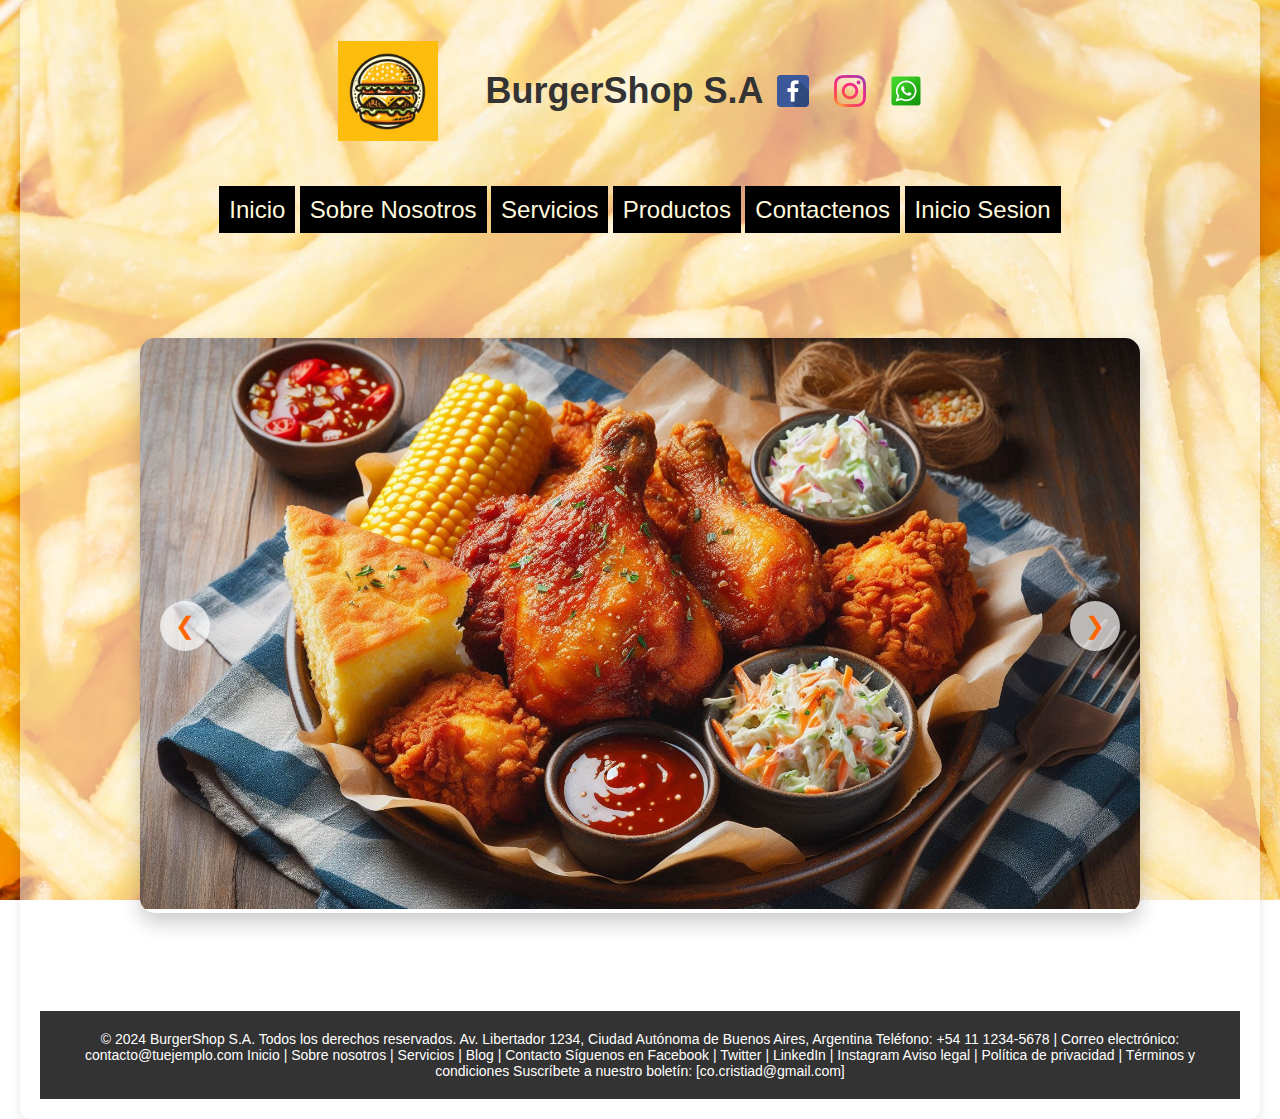
<file: index.html>
<!DOCTYPE html>
<html>
<head>
    <meta charset="UTF-8">
    <meta name="viewport" content="width=device-width, initial-scale=1.0">
    <title>BurgerShop S.A</title>
    <link rel="stylesheet" href="css/maqueta.css">
    <link rel="stylesheet" href="css/menu.css">
    <link rel="stylesheet" href="css/slider.css">
    <style>
    /* Estilos para el cuerpo de la página */
    body {
        background-image: url(image/fondo.jpg);
    }
    </style>
</head>
<body>
<center>    
<div id="contenedor"><br>
    <div id="encabezado">
        <table>
            <td width="25%"><img width="100px" src="image/logo.jpeg"></td>
            <td width="45%"><font color="BLACK"><h1>BurgerShop S.A</h1></font></td>
            <td width="45%">
                <img src="image/face.png">
                <img src="image/inst.png">
                <img src="image/wats.png">
            </td>
        </table>
    </div><br>
    <div id="menu"><br>
    <ul id="button">
        <li><a href="index.html">Inicio</a></li>
        <li><a href="./page/SobreNosotros.html">Sobre Nosotros</a></li>
        <li><a href="./page/Servicios.html">Servicios</a></li>
        <li><a href="./page/Productos.html">Productos</a></li>
        <li><a href="./page/Contactenos.html">Contactenos</a></li>
        <li><a href="./page/inicioSesion.html">Inicio Sesion</a></li>
    </ul>
    </div><br>
    <div id="contenido">
        <div id="productos">
            
            <div id="slider">
                <div class="slide active">
                    <img src="image/PolloBroaster.jpeg" alt="Slider Image 1">
                </div>
                <div class="slide">
                    <img src="image/PerrroCaliente.jpeg" alt="Slider Image 2">
                </div>
                <div class="slide">
                    <img src="image/Hamburguesa.jpeg" alt="Slider Image 3">
                </div>
                <div class="slide">
                    <img src="image/Nachos.jpeg" alt="Slider Image 4">
                </div>
                <div id="prev" onclick="changeSlide(-1)">&#10094;</div>
                <div id="next" onclick="changeSlide(1)">&#10095;</div>
            </div>
        </div>
    </div><br>
    <div id="pie">© 2024 BurgerShop S.A. Todos los derechos reservados.
        Av. Libertador 1234, Ciudad Autónoma de Buenos Aires, Argentina
        Teléfono: +54 11 1234-5678 | Correo electrónico: contacto@tuejemplo.com
        Inicio | Sobre nosotros | Servicios | Blog | Contacto
        Síguenos en Facebook | Twitter | LinkedIn | Instagram
        Aviso legal | Política de privacidad | Términos y condiciones
        Suscríbete a nuestro boletín: [co.cristiad@gmail.com]</div>
</div>
</center>
<script>
let slideIndex = 0;
showSlides();

function showSlides() {
    const slides = document.getElementsByClassName("slide");
    for (let i = 0; i < slides.length; i++) {
        slides[i].style.display = "none";  
    }
    slideIndex++;
    if (slideIndex > slides.length) {slideIndex = 1}    
    slides[slideIndex-1].style.display = "block";  
    setTimeout(showSlides, 1500); // Cambia de imagen cada 3 segundos
}

function changeSlide(n) {
    slideIndex += n - 1;
    if (slideIndex < 0) {slideIndex = slides.length - 1;}
    showSlides();
}
    </script>
</body>
</html>
</file>
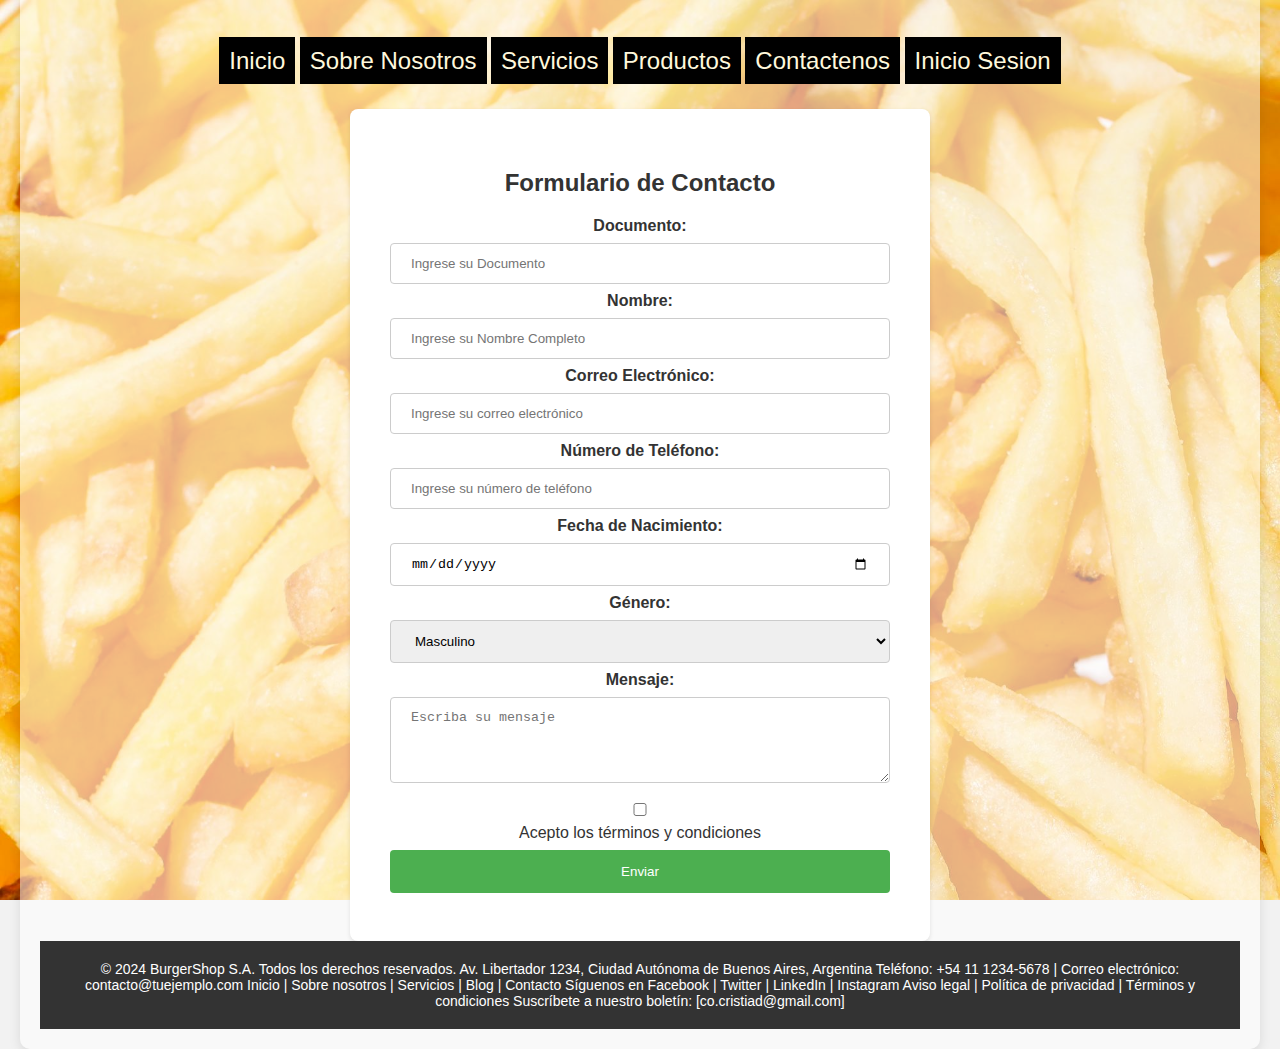
<file: page/Contactenos.html>
<!DOCTYPE html>
<html>
<head>
    <meta charset="UTF-8">
    <meta name="viewport" content="width=device-width, initial-scale=1.0">
    <title>BurgerShop S.A</title>
    <link rel="stylesheet" href="../css/maqueta.css">
    <link rel="stylesheet" href="../css/menu.css">
    <link rel="stylesheet" href="../css/Contactenos.css">
    <style>
    /* Estilos para el cuerpo de la página */
    body {
        background-image: url(../image/fondo.jpg);
    }
    </style>
</head>
<body>
<center>    
<div id="contenedor"><br>
    <div id="encabezado">
        <table>
            <td width="25%"><img width="100px" src="../image/logo.jpeg"></td>
            <td width="45%"><font color="BLACK"><h1>BurgerShop S.A</h1></font></td>
            <td width="45%">
                <img src="../image/face.png">
                <img src="../image/inst.png">
                <img src="../image/wats.png">
            </td>
        </table>
    </div><br>
    <div id="menu"><br>
    <ul id="button">
        <li><a href="../index.html">Inicio</a></li>
        <li><a href="SobreNosotros.html">Sobre Nosotros</a></li>
        <li><a href="Servicios.html">Servicios</a></li>
        <li><a href="Productos.html">Productos</a></li>
        <li><a href="Contactenos.html">Contactenos</a></li>
        <li><a href="inicioSesion.html">Inicio Sesion</a></li>
    </ul>
    </div><br>
    <div id="contenido">
        <form method="post" action="../include/conexion.php">
          <h2>Formulario de Contacto</h2>
      
          <label for="documento">Documento:</label>
          <input type="text" id="documento" name="documento" required placeholder="Ingrese su Documento">
      
          <label for="apellido">Nombre:</label>
          <input type="text" id="Nombre" name="Nombre" required placeholder="Ingrese su Nombre Completo">
      
          <label for="email">Correo Electrónico:</label>
          <input type="email" id="email" name="email" required placeholder="Ingrese su correo electrónico">
      
          <label for="telefono">Número de Teléfono:</label>
          <input type="tel" id="telefono" name="telefono" placeholder="Ingrese su número de teléfono" required>
      
          <label for="fecha">Fecha de Nacimiento:</label>
          <input type="date" id="fecha" name="fecha" placeholder="Ingrese su fecha de nacimiento">
      
          <label for="genero">Género:</label>
          <select id="genero" name="genero">
            <option value="masculino">Masculino</option>
            <option value="femenino">Femenino</option>
            <option value="no_binario">No binario</option>
            <option value="no_especificar">No especificar</option>
            <option value="otro">Otro</option>
          </select>
      
          <label for="mensaje">Mensaje:</label>
          <textarea id="mensaje" name="mensaje" rows="4" cols="50" required placeholder="Escriba su mensaje"></textarea>
      
          <label for="terminos">
            <input type="checkbox" id="TerminosYCondiciones" name="TerminosYCondiciones" required>
            Acepto los términos y condiciones
          </label>
      
          <input type="submit" value="Enviar">
        </form>
      </div>
    <div id="pie">© 2024 BurgerShop S.A. Todos los derechos reservados.
        Av. Libertador 1234, Ciudad Autónoma de Buenos Aires, Argentina
        Teléfono: +54 11 1234-5678 | Correo electrónico: contacto@tuejemplo.com
        Inicio | Sobre nosotros | Servicios | Blog | Contacto
        Síguenos en Facebook | Twitter | LinkedIn | Instagram
        Aviso legal | Política de privacidad | Términos y condiciones
        Suscríbete a nuestro boletín: [co.cristiad@gmail.com]</div>
</div>
</center>
<script src="../JavaScript/Contactenos.js"></script>
</body>
</html>
</file>
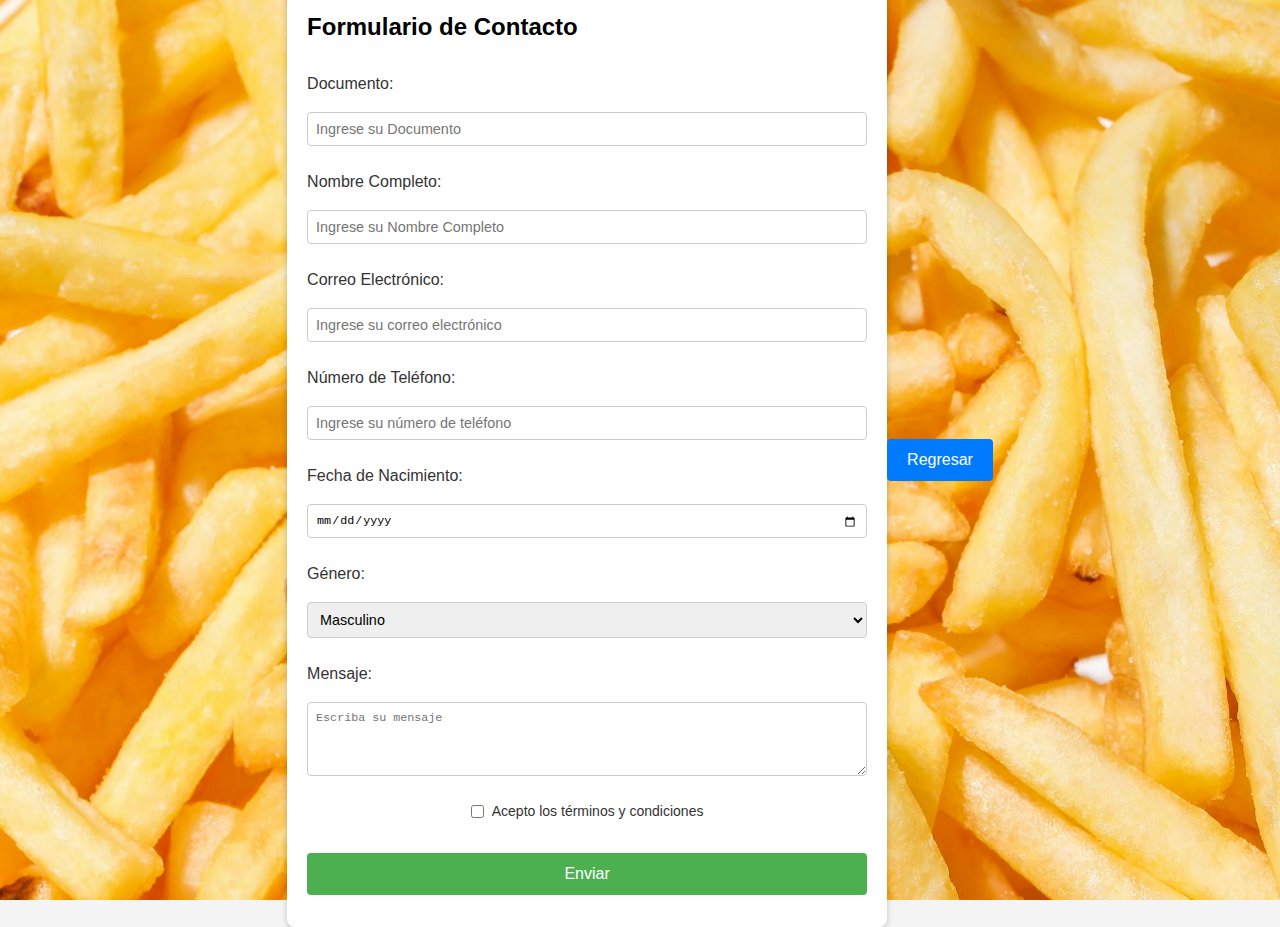
<file: page/Create.html>
<!DOCTYPE html>
<html lang="es">
<head>
    <meta charset="UTF-8">
    <meta name="viewport" content="width=device-width, initial-scale=1.0">
    <link rel="stylesheet" href="../css/C.css">
    <title>Formulario de Contacto</title>
    <style>
        
    </style>
</head>
<body>
    <div id="contenido">
        <form method="post" action="../include/conexion.php">
            <h2>Formulario de Contacto</h2>
        
            <label for="documento">Documento:</label>
            <input type="text" id="documento" name="documento" required placeholder="Ingrese su Documento">
        
            <label for="Nombre">Nombre Completo:</label>
            <input type="text" id="Nombre" name="Nombre" required placeholder="Ingrese su Nombre Completo">
        
            <label for="email">Correo Electrónico:</label>
            <input type="email" id="email" name="email" required placeholder="Ingrese su correo electrónico">
        
            <label for="telefono">Número de Teléfono:</label>
            <input type="tel" id="telefono" name="telefono" placeholder="Ingrese su número de teléfono" required>
        
            <label for="fecha">Fecha de Nacimiento:</label>
            <input type="date" id="fecha" name="fecha">
        
            <label for="genero">Género:</label>
            <select id="genero" name="genero">
                <option value="masculino">Masculino</option>
                <option value="femenino">Femenino</option>
                <option value="no_binario">No binario</option>
                <option value="no_especificar">No especificar</option>
                <option value="otro">Otro</option>
            </select>
        
            <label for="mensaje">Mensaje:</label>
            <textarea id="mensaje" name="mensaje" rows="4" required placeholder="Escriba su mensaje"></textarea>
        
            <div class="checkbox-container">
                <label class="checkbox-label">
                    <input type="checkbox" name="TerminosYCondiciones" required>
                    <span>Acepto los términos y condiciones</span>
                </label>
            </div>

            <!-- Botón de Enviar -->
            <input type="submit" value="Enviar">
        </form>
    </div>
    <!-- Contenedor de botones fuera del formulario -->
    <div class="button-container">
        <!-- Botón de Regresar -->
        <a href="Administrador.html" class="btn-regresar">Regresar</a>
    </div>
</body>
</html>
</file>
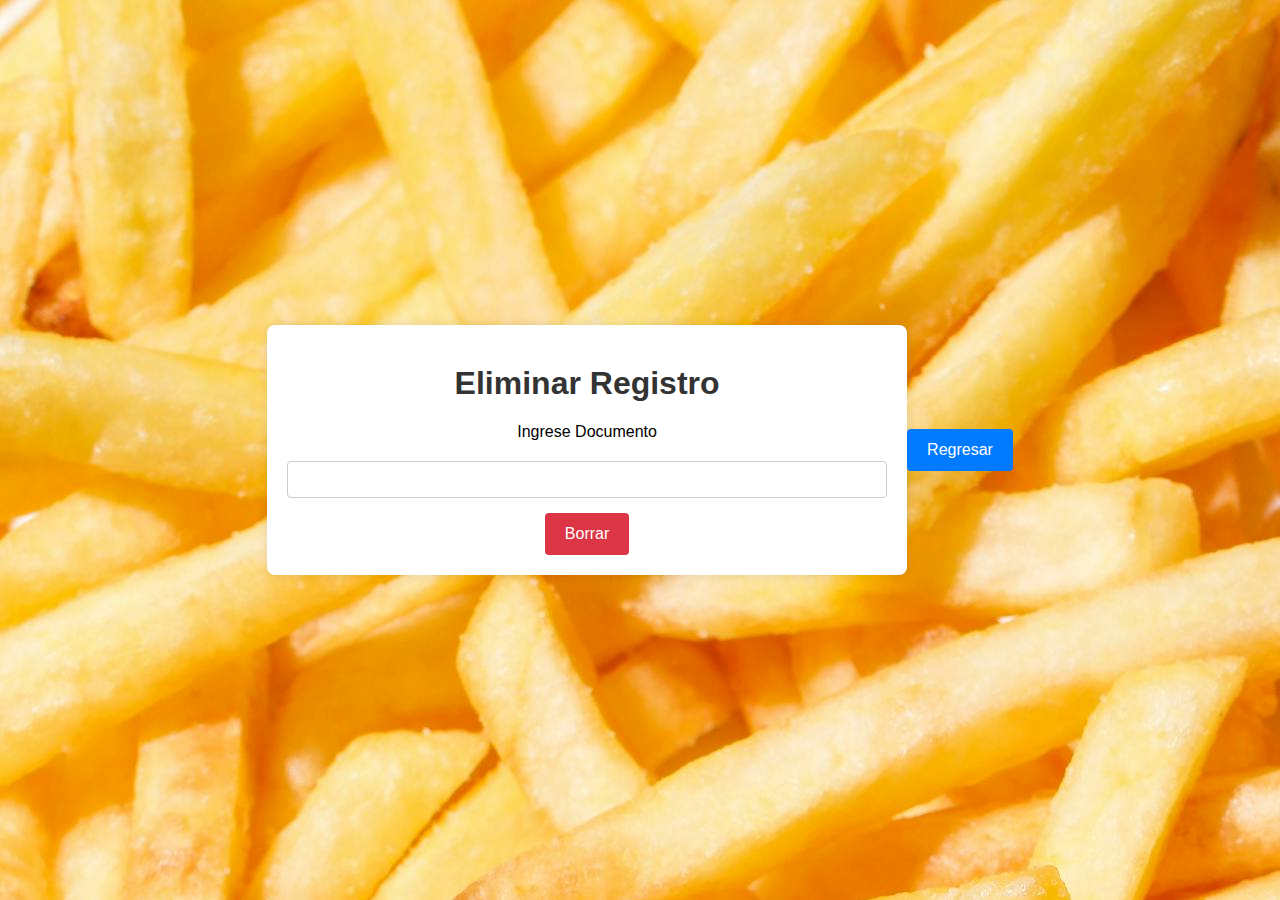
<file: page/Delete.html>
<!DOCTYPE html>
<html lang="es">
<head>
    <meta charset="UTF-8">
    <meta name="viewport" content="width=device-width, initial-scale=1.0">
    <link rel="stylesheet" href="../css/D.css">
    <title>Eliminar Registro</title>
</head>
<body>
    <div class="container">
        <h1>Eliminar Registro</h1>
        <form method="post" action="../include/delete.php">
            <label for="Documento">Ingrese Documento</label>
            <input type="text" name="Documento" id="Documento">
            <input type="submit" value="Borrar">
        </form>
        </div>
                <!-- Contenedor de botones fuera del formulario -->
    <div class="button-container">
        <!-- Botón de Regresar -->
        <a href="Administrador.html" class="btn-regresar">Regresar</a>
    </div>
</body>
</html>
</file>
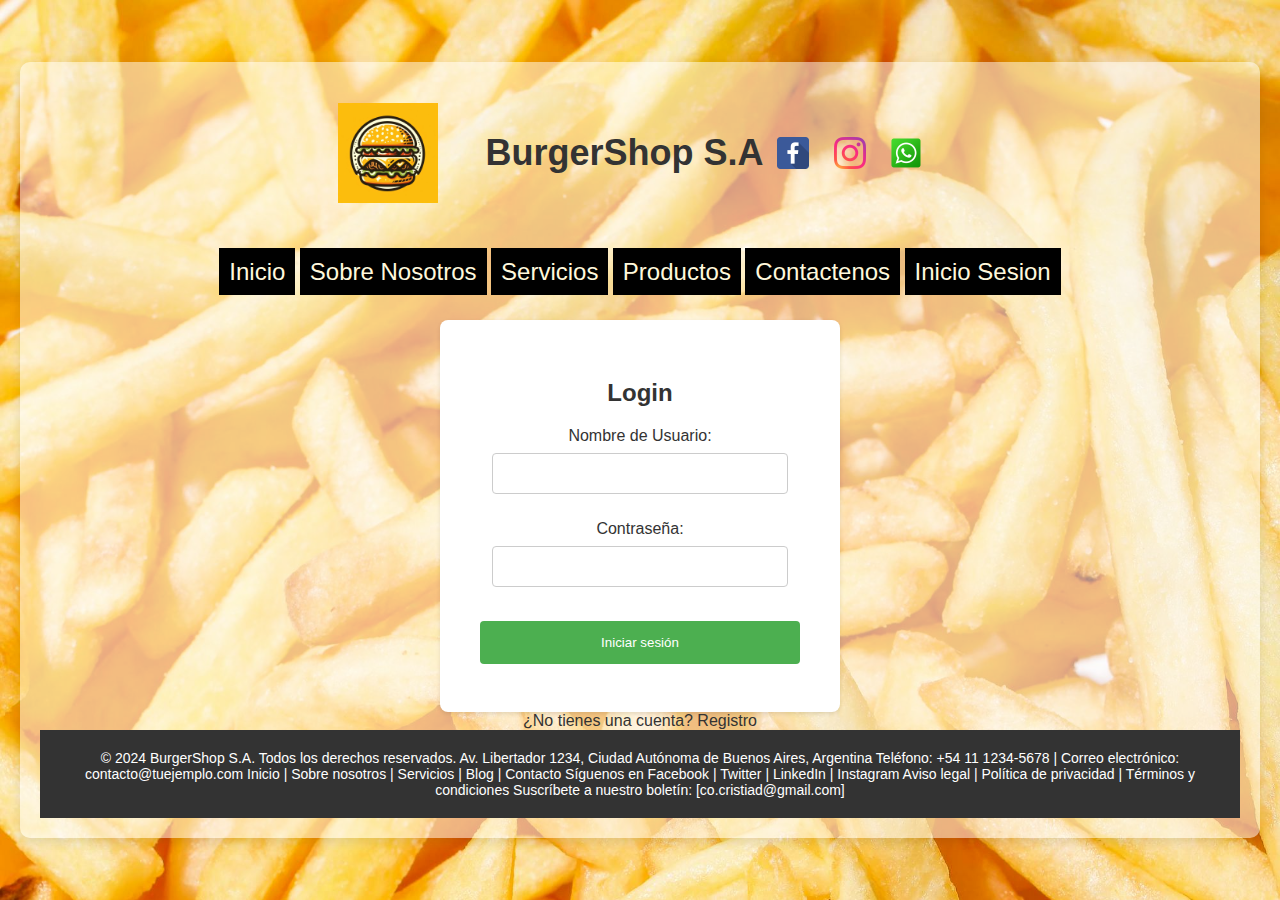
<file: page/inicioSesion.html>
<!DOCTYPE html>
<html>
<head>
    <meta charset="UTF-8">
    <meta name="viewport" content="width=device-width, initial-scale=1.0">
    <title>BurgerShop S.A</title>
    <link rel="stylesheet" href="../css/maqueta.css">
    <link rel="stylesheet" href="../css/menu.css">
    <link rel="stylesheet" href="../css/inicioSesion.css">
    <style>
    /* Estilos para el cuerpo de la página */
    body {
        background-image: url(../image/fondo.jpg);
    }
    </style>
</head>
<body>
<center>    
<div id="contenedor"><br>
    <div id="encabezado">
        <table>
            <td width="25%"><img width="100px" src="../image/logo.jpeg"></td>
            <td width="45%"><font color="BLACK"><h1>BurgerShop S.A</h1></font></td>
            <td width="45%">
                <img src="../image/face.png">
                <img src="../image/inst.png">
                <img src="../image/wats.png">
            </td>
        </table>
    </div><br>
    <div id="menu"><br>
    <ul id="button">
        <li><a href="../index.html">Inicio</a></li>
        <li><a href="SobreNosotros.html">Sobre Nosotros</a></li>
        <li><a href="Servicios.html">Servicios</a></li>
        <li><a href="Productos.html">Productos</a></li>
        <li><a href="Contactenos.html">Contactenos</a></li>
        <li><a href="inicioSesion.html">Inicio Sesion</a></li>
    </ul>
    </div><br>
    <div id="contenido">
        <div class="form-container">
            <h2 id="form-title">Login</h2>
            <form name="loginForm" id="login-form" onsubmit="return GO()">
                <label for="username">Nombre de Usuario:</label>
                <input type="text" id="username" name="username" required>
                <br><br>
    
                <label for="password">Contraseña:</label>
                <input type="password" id="password" name="password" required>
                <br><br>
    
                <button type="submit">Iniciar sesión</button>
            </form>
        </div>
            <form id="register-form" style="display: none;">
              <label for="register-username">Username:</label>
              <input type="text" id="register-username" name="register-username" placeholder="Enter a username" required>
        
              <label for="register-email">Email:</label>
              <input type="email" id="register-email" name="register-email" placeholder="Enter your email" required>
        
              <label for="register-password">Password:</label>
              <input type="password" id="register-password" name="register-password" placeholder="Enter a password" required>
        
              <button type="submit">Register</button>
            </form>
        
            <div class="form-toggle">
              <span id="toggle-text">¿No tienes una cuenta? Registro</span>
            </div>
    <div id="pie">© 2024 BurgerShop S.A. Todos los derechos reservados.
        Av. Libertador 1234, Ciudad Autónoma de Buenos Aires, Argentina
        Teléfono: +54 11 1234-5678 | Correo electrónico: contacto@tuejemplo.com
        Inicio | Sobre nosotros | Servicios | Blog | Contacto
        Síguenos en Facebook | Twitter | LinkedIn | Instagram
        Aviso legal | Política de privacidad | Términos y condiciones
        Suscríbete a nuestro boletín: [co.cristiad@gmail.com]</div>
</div>
</center>
<script src="../JavaScript/inicioSesion.js"></script>
</body>
</html>
</file>
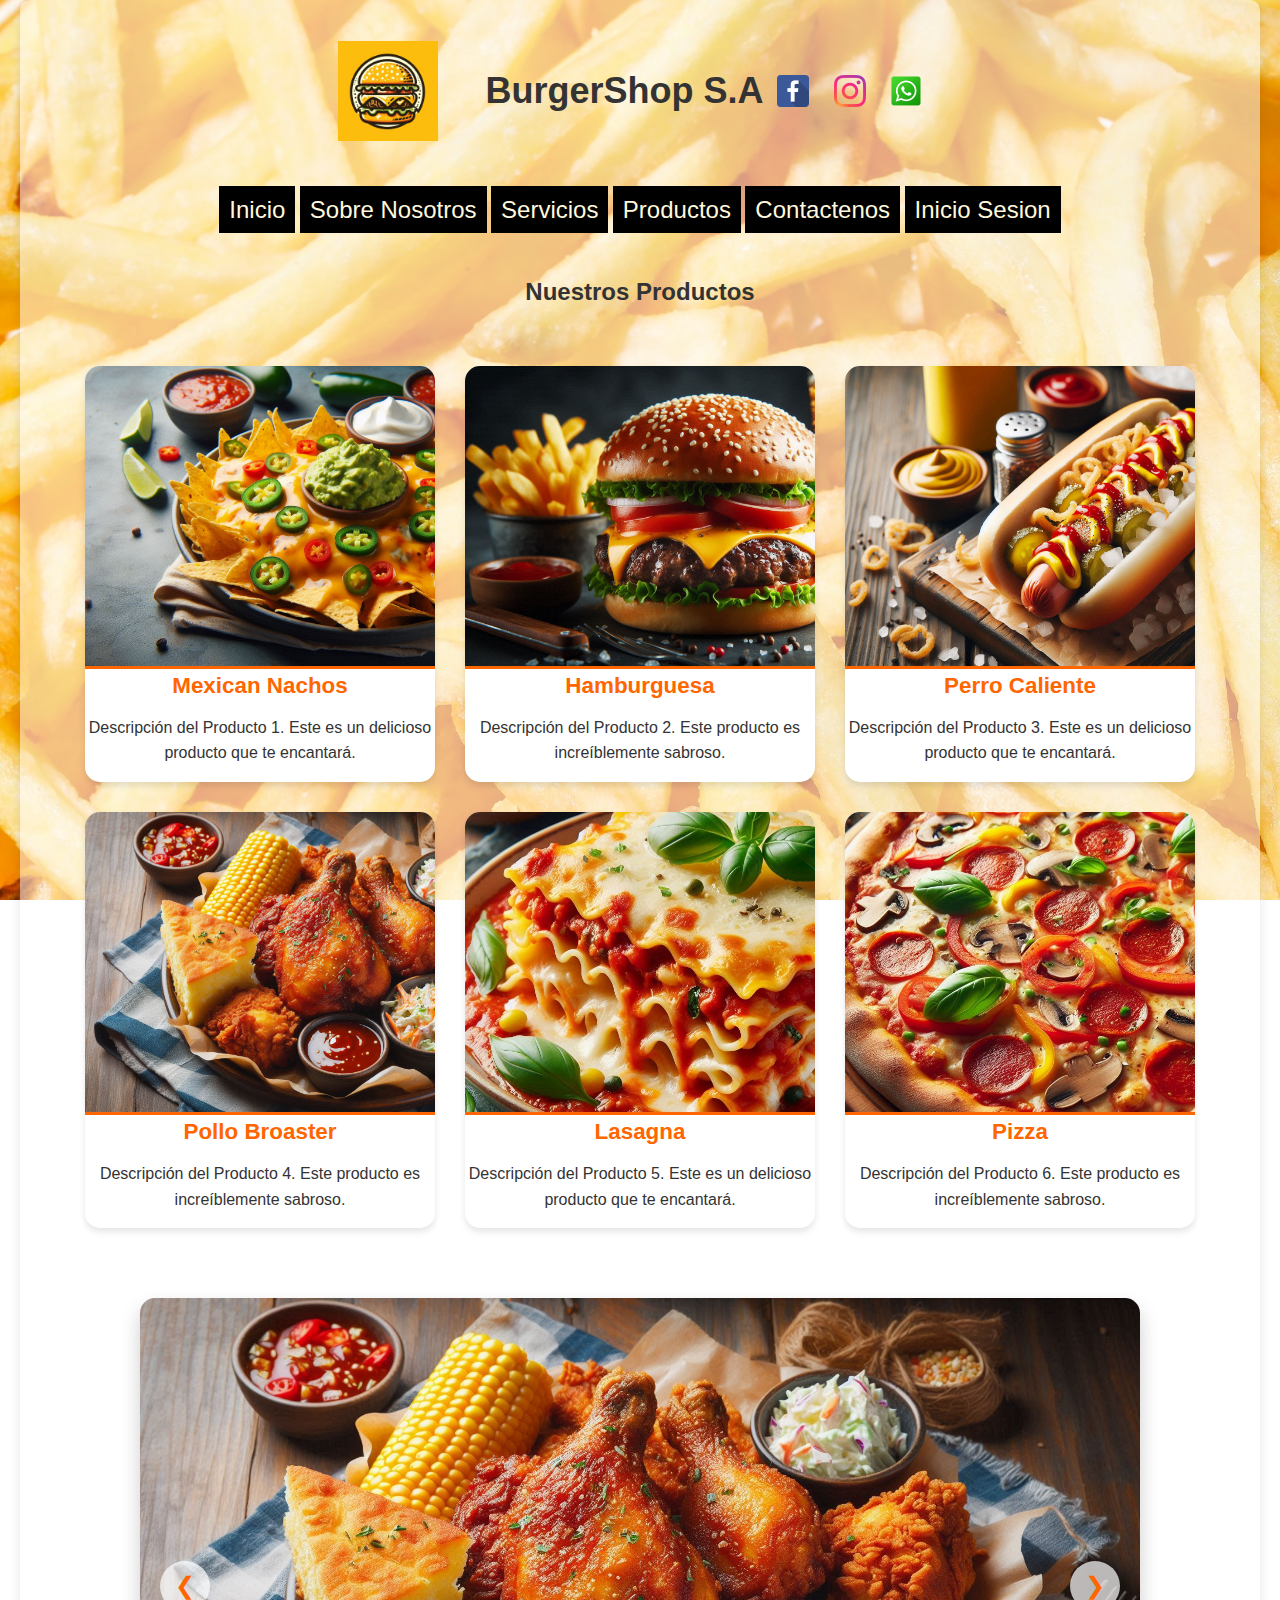
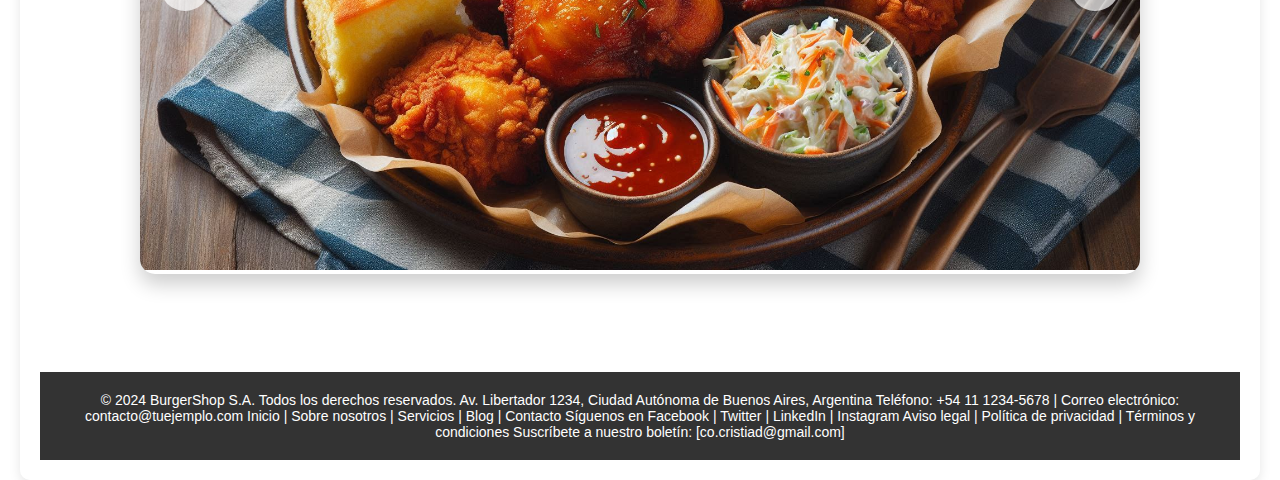
<file: page/Productos.html>
<!DOCTYPE html>
<html>
<head>
    <meta charset="UTF-8">
    <meta name="viewport" content="width=device-width, initial-scale=1.0">
    <title>BurgerShop S.A</title>
    <link rel="stylesheet" href="../css/menu.css">
    <link rel="stylesheet" href="../css/maqueta.css">
    <link rel="stylesheet" href="../css/slider.css">
    <style>
    /* Estilos para el cuerpo de la página */
    body {
        background-image: url(../image/fondo.jpg);
    }
    </style>
</head>
<body>
<center>    
<div id="contenedor"><br>
    <div id="encabezado">
        <table>
            <td width="25%"><img width="100px" src="../image/logo.jpeg"></td>
            <td width="45%"><font color="BLACK"><h1>BurgerShop S.A</h1></font></td>
            <td width="45%">
                <img src="../image/face.png">
                <img src="../image/inst.png">
                <img src="../image/wats.png">
            </td>
        </table>
    </div><br>
    <div id="menu"><br>
    <ul id="button">
        <li><a href="../index.html">Inicio</a></li>
        <li><a href="SobreNosotros.html">Sobre Nosotros</a></li>
        <li><a href="Servicios.html">Servicios</a></li>
        <li><a href="Productos.html">Productos</a></li>
        <li><a href="Contactenos.html">Contactenos</a></li>
        <li><a href="inicioSesion.html">Inicio Sesion</a></li>
    </ul>
    </div><br>
    <div id="contenido">
        <h2>Nuestros Productos</h2>
        <div id="productos">
            <div class="producto">
                <img src="../image/Nachos.jpeg" alt="Producto 1">
                <h3>Mexican Nachos</h3>
                <p>Descripción del Producto 1. Este es un delicioso producto que te encantará.</p>
            </div>
            <div class="producto">
                <img src="../image/Hamburguesa.jpeg" alt="Producto 2">
                <h3>Hamburguesa</h3>
                <p>Descripción del Producto 2. Este producto es increíblemente sabroso.</p>
            </div>
            <div class="producto">
                <img src="../image/PerrroCaliente.jpeg" alt="Producto 3">
                <h3>Perro Caliente</h3>
                <p>Descripción del Producto 3. Este es un delicioso producto que te encantará.</p>
            </div>
            <div class="producto">
                <img src="../image/PolloBroaster.jpeg" alt="Producto 4">
                <h3>Pollo Broaster</h3>
                <p>Descripción del Producto 4. Este producto es increíblemente sabroso.</p>
            </div>
            <div class="producto">
                <img src="../image/Lasagna.jpeg" alt="Producto 5">
                <h3>Lasagna</h3>
                <p>Descripción del Producto 5. Este es un delicioso producto que te encantará.</p>
            </div>
            <div class="producto">
                <img src="../image/Pizza.jpeg" alt="Producto 6">
                <h3>Pizza</h3>
                <p>Descripción del Producto 6. Este producto es increíblemente sabroso.</p>
            </div>
            <div id="slider">
                <div class="slide active">
                    <img src="../image/PolloBroaster.jpeg" alt="Slider Image 1">
                </div>
                <div class="slide">
                    <img src="../image/PerrroCaliente.jpeg" alt="Slider Image 2">
                </div>
                <div class="slide">
                    <img src="../image/Hamburguesa.jpeg" alt="Slider Image 3">
                </div>
                <div class="slide">
                    <img src="../image/Nachos.jpeg" alt="Slider Image 3">
                </div>
                <!-- Añade más slides aquí si es necesario -->
                <div id="prev" onclick="changeSlide(-1)">&#10094;</div>
                <div id="next" onclick="changeSlide(1)">&#10095;</div>
            </div>
        </div>
    </div><br>
    <div id="pie">© 2024 BurgerShop S.A. Todos los derechos reservados.
        Av. Libertador 1234, Ciudad Autónoma de Buenos Aires, Argentina
        Teléfono: +54 11 1234-5678 | Correo electrónico: contacto@tuejemplo.com
        Inicio | Sobre nosotros | Servicios | Blog | Contacto
        Síguenos en Facebook | Twitter | LinkedIn | Instagram
        Aviso legal | Política de privacidad | Términos y condiciones
        Suscríbete a nuestro boletín: [co.cristiad@gmail.com]</div>
</div>
</center>
<script>
    let slideIndex = 0;
    showSlides();
    
    function showSlides() {
        const slides = document.getElementsByClassName("slide");
        for (let i = 0; i < slides.length; i++) {
            slides[i].style.display = "none";  
        }
        slideIndex++;
        if (slideIndex > slides.length) {slideIndex = 1}    
        slides[slideIndex-1].style.display = "block";  
        setTimeout(showSlides, 1500); // Cambia de imagen cada 3 segundos
    }
    
    function changeSlide(n) {
        slideIndex += n - 1;
        if (slideIndex < 0) {slideIndex = slides.length - 1;}
        showSlides();
    }
        </script>
</div>
</center>
</body>
</html>
</file>
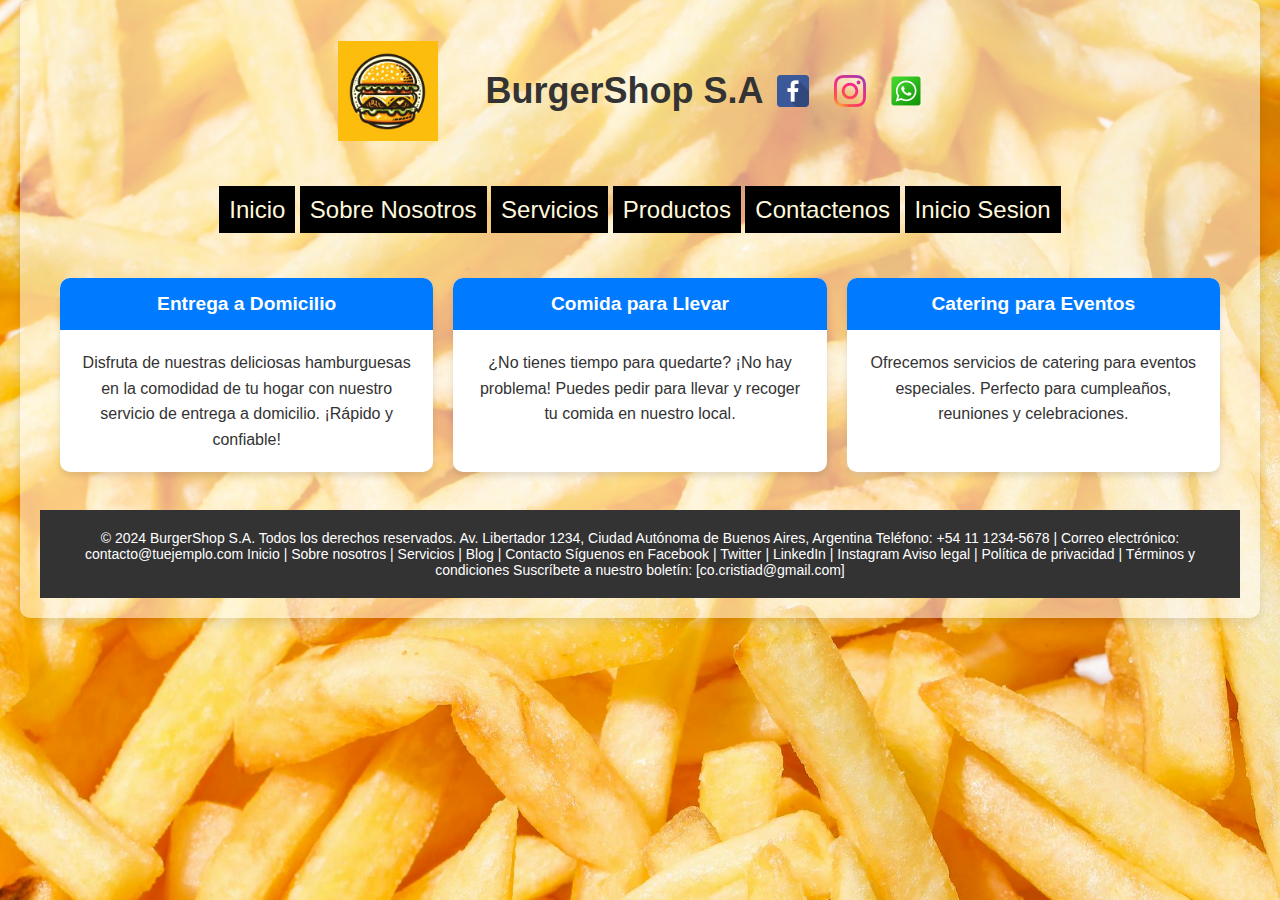
<file: page/Servicios.html>
<!DOCTYPE html>
<html>
<head>
    <meta charset="UTF-8">
    <meta name="viewport" content="width=device-width, initial-scale=1.0">
    <title>BurgerShop S.A</title>
    <link rel="stylesheet" href="../css/maqueta.css">
    <link rel="stylesheet" href="../css/menu.css">
    <link rel="stylesheet" href="../css/Servicios.css">
    <style>
    /* Estilos para el cuerpo de la página */
    body {
        background-image: url(../image/fondo.jpg);
    }
    </style>
</head>
<body>
<center>    
<div id="contenedor"><br>
    <div id="encabezado">
        <table>
            <td width="25%"><img width="100px" src="../image/logo.jpeg"></td>
            <td width="45%"><font color="BLACK"><h1>BurgerShop S.A</h1></font></td>
            <td width="45%">
                <img src="../image/face.png">
                <img src="../image/inst.png">
                <img src="../image/wats.png">
            </td>
        </table>
    </div><br>
    <div id="menu"><br>
    <ul id="button">
        <li><a href="../index.html">Inicio</a></li>
        <li><a href="SobreNosotros.html">Sobre Nosotros</a></li>
        <li><a href="Servicios.html">Servicios</a></li>
        <li><a href="Productos.html">Productos</a></li>
        <li><a href="Contactenos.html">Contactenos</a></li>
        <li><a href="inicioSesion.html">Inicio Sesion</a></li>
    </ul>
    </div><br>
    <div id="contenido">
        <section class="services">
            <div class="service">
                <h2>Entrega a Domicilio</h2>
                <p>Disfruta de nuestras deliciosas hamburguesas en la comodidad de tu hogar con nuestro servicio de entrega a domicilio. ¡Rápido y confiable!</p>
            </div>
            <div class="service">
                <h2>Comida para Llevar</h2>
                <p>¿No tienes tiempo para quedarte? ¡No hay problema! Puedes pedir para llevar y recoger tu comida en nuestro local.</p>
            </div>
            <div class="service">
                <h2>Catering para Eventos</h2>
                <p>Ofrecemos servicios de catering para eventos especiales. Perfecto para cumpleaños, reuniones y celebraciones.</p>
            </div>
        </section>
    </div><br>
    <div id="pie">© 2024 BurgerShop S.A. Todos los derechos reservados.
        Av. Libertador 1234, Ciudad Autónoma de Buenos Aires, Argentina
        Teléfono: +54 11 1234-5678 | Correo electrónico: contacto@tuejemplo.com
        Inicio | Sobre nosotros | Servicios | Blog | Contacto
        Síguenos en Facebook | Twitter | LinkedIn | Instagram
        Aviso legal | Política de privacidad | Términos y condiciones
        Suscríbete a nuestro boletín: [co.cristiad@gmail.com]</div>
</div>
</center>
</body>
</html>
</file>
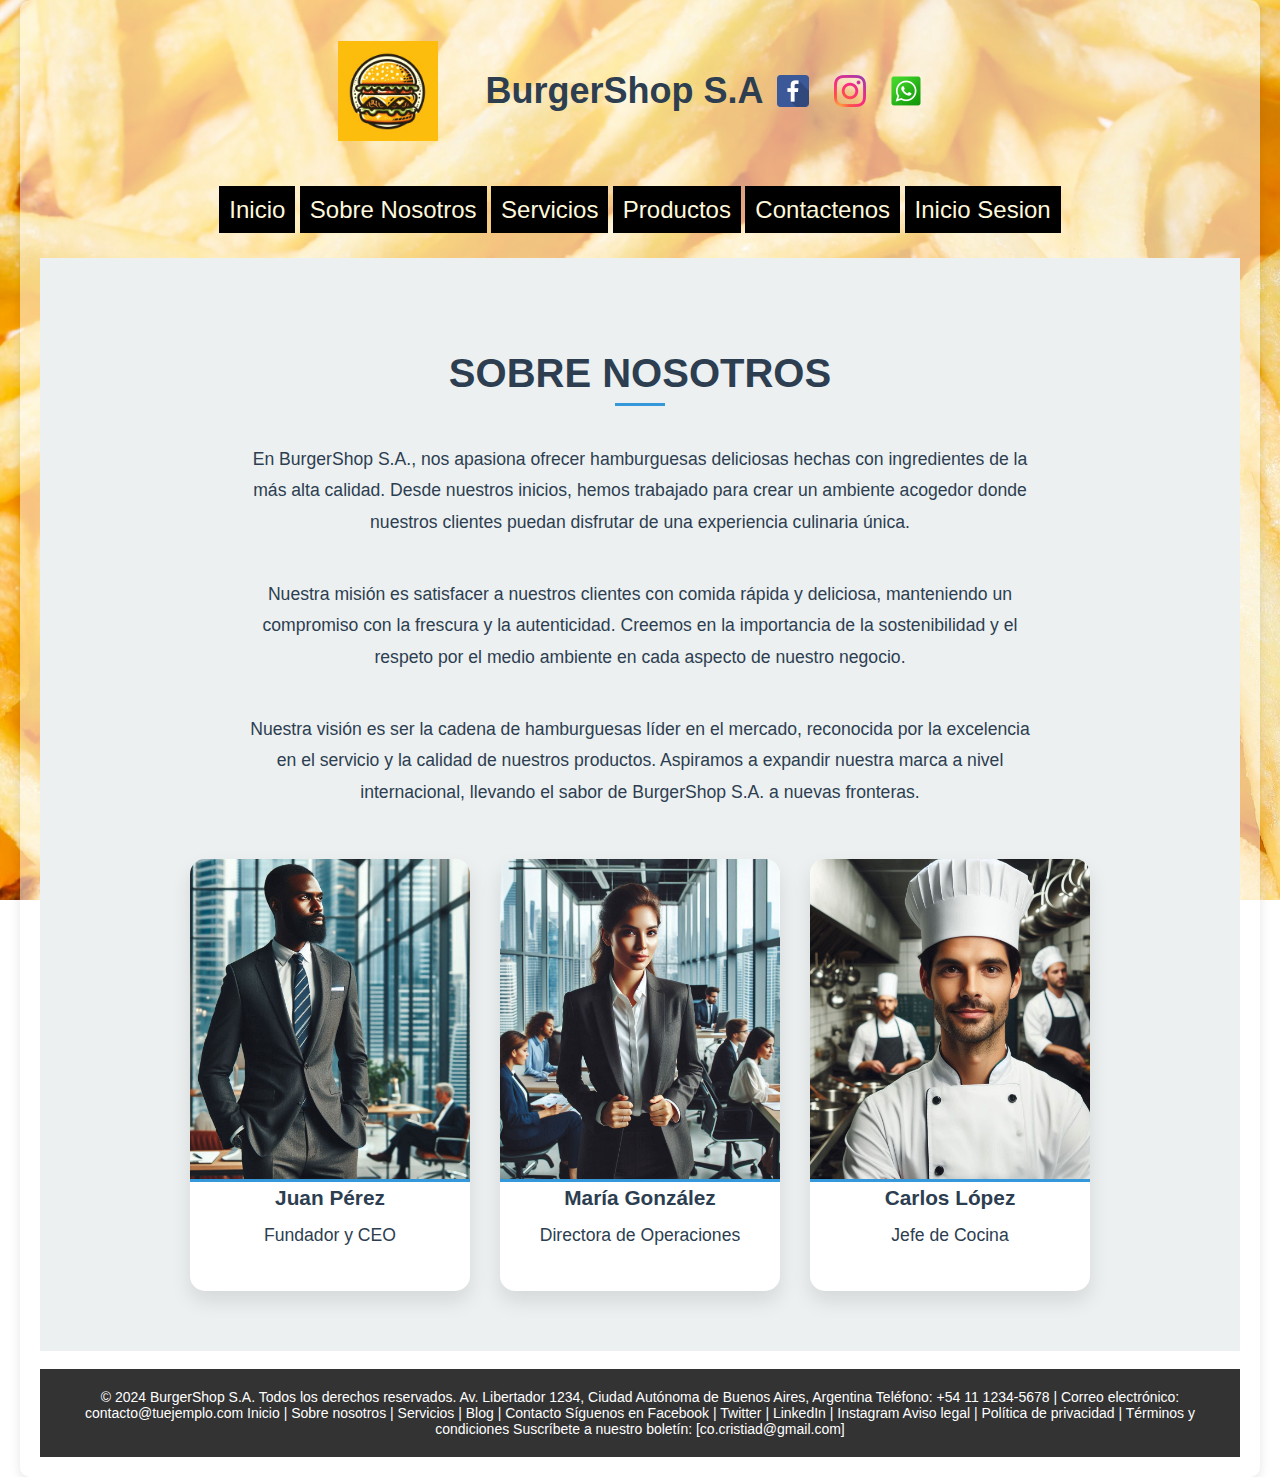
<file: page/SobreNosotros.html>
<!DOCTYPE html>
<html>
<head>
    <meta charset="UTF-8">
    <meta name="viewport" content="width=device-width, initial-scale=1.0">
    <title>BurgerShop S.A</title>
    <link rel="stylesheet" href="../css/menu.css">
    <link rel="stylesheet" href="../css/maqueta.css">
    <link rel="stylesheet" href="../css/sobreNosotros.css">
    <style>
    /* Estilos para el cuerpo de la página */
    body {
        background-image: url(../image/fondo.jpg);
    }
    </style>
</head>
<body>
<center>    
    <div id="contenedor"><br>
        <div id="encabezado">
            <table>
                <td width="25%"><img width="100px" src="../image/logo.jpeg"></td>
                <td width="45%"><font color="BLACK"><h1>BurgerShop S.A</h1></font></td>
                <td width="45%">
                    <img src="../image/face.png">
                    <img src="../image/inst.png">
                    <img src="../image/wats.png">
                </td>
            </table>
        </div><br>
        <div id="menu"><br>
            <ul id="button">
                <li><a href="../index.html">Inicio</a></li>
                <li><a href="SobreNosotros.html">Sobre Nosotros</a></li>
                <li><a href="Servicios.html">Servicios</a></li>
                <li><a href="Productos.html">Productos</a></li>
                <li><a href="Contactenos.html">Contactenos</a></li>
                <li><a href="inicioSesion.html">Inicio Sesion</a></li>
            </ul>
        </div><br>
        <div id="sobre-nosotros">
            <h2>SOBRE NOSOTROS</h2>
            <p>
                En BurgerShop S.A., nos apasiona ofrecer hamburguesas deliciosas hechas con ingredientes de la más alta calidad.
                Desde nuestros inicios, hemos trabajado para crear un ambiente acogedor donde nuestros clientes puedan disfrutar de una experiencia culinaria única.
            </p>
            <p>
                Nuestra misión es satisfacer a nuestros clientes con comida rápida y deliciosa, manteniendo un compromiso con la frescura y la autenticidad.
                Creemos en la importancia de la sostenibilidad y el respeto por el medio ambiente en cada aspecto de nuestro negocio.
            </p>
            <p>
                Nuestra visión es ser la cadena de hamburguesas líder en el mercado, reconocida por la excelencia en el servicio y la calidad de nuestros productos.
                Aspiramos a expandir nuestra marca a nivel internacional, llevando el sabor de BurgerShop S.A. a nuevas fronteras.
            </p>
            <div id="equipo">
                <div class="miembro">
                    <img src="../image/ceo.jpeg" alt="Miembro del Equipo 1" width="">
                    <h3>Juan Pérez</h3>
                    <p>Fundador y CEO</p>
                </div>
                <div class="miembro">
                    <img src="../image/Maria.jpeg" alt="Miembro del Equipo 2">
                    <h3>María González</h3>
                    <p>Directora de Operaciones</p>
                </div>
                <div class="miembro">
                    <img src="../image/Jefe.jpeg" alt="Miembro del Equipo 3">
                    <h3>Carlos López</h3>
                    <p>Jefe de Cocina</p>
                </div>
            </div>
        </div><br>
        <div id="pie">© 2024 BurgerShop S.A. Todos los derechos reservados.
            Av. Libertador 1234, Ciudad Autónoma de Buenos Aires, Argentina
            Teléfono: +54 11 1234-5678 | Correo electrónico: contacto@tuejemplo.com
            Inicio | Sobre nosotros | Servicios | Blog | Contacto
            Síguenos en Facebook | Twitter | LinkedIn | Instagram
            Aviso legal | Política de privacidad | Términos y condiciones
            Suscríbete a nuestro boletín: [co.cristiad@gmail.com]
        </div>
    </div>
</center>
</body>
</html>
</file>
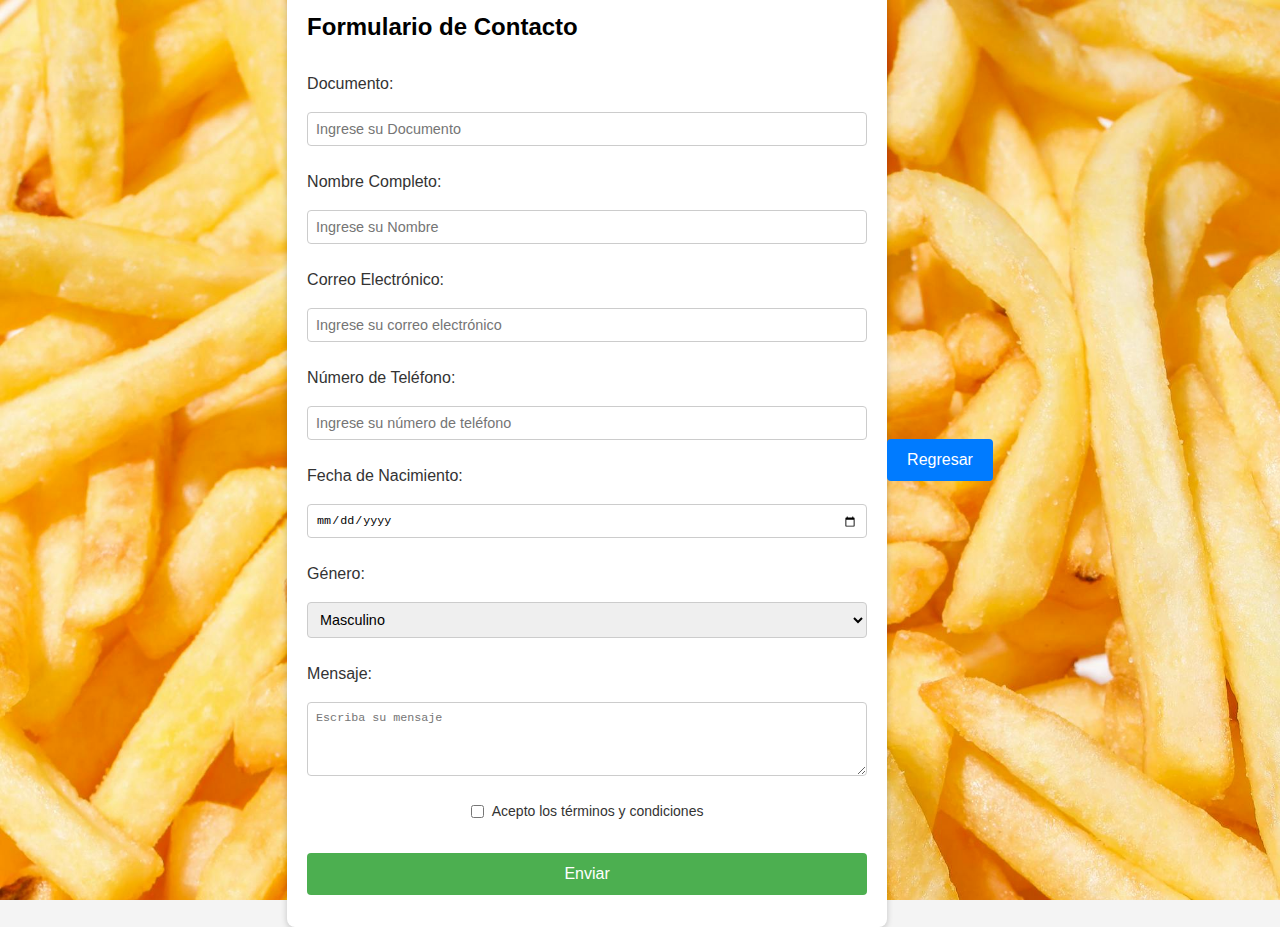
<file: page/Update.html>
<!DOCTYPE html>
<html lang="es">
<head>
    <meta charset="UTF-8">
    <meta name="viewport" content="width=device-width, initial-scale=1.0">
    <link rel="stylesheet" href="../css/U.css">
    <title>Formulario de Contacto</title>
    <style>
        
    </style>
</head>
<body>
    <div id="contenido">
        <form method="post" action="../include/update.php">
            <h2>Formulario de Contacto</h2>
        
            <label for="documento">Documento:</label>
            <input type="text" id="documento" name="documento" required placeholder="Ingrese su Documento">
        
            <label for="Nombre">Nombre Completo:</label>
            <input type="text" id="Nombre" name="Nombre" required placeholder="Ingrese su Nombre">
        
            <label for="email">Correo Electrónico:</label>
            <input type="email" id="email" name="email" required placeholder="Ingrese su correo electrónico">
        
            <label for="telefono">Número de Teléfono:</label>
            <input type="tel" id="telefono" name="telefono" placeholder="Ingrese su número de teléfono" required>
        
            <label for="fecha">Fecha de Nacimiento:</label>
            <input type="date" id="fecha" name="fecha">
        
            <label for="genero">Género:</label>
            <select id="genero" name="genero">
                <option value="masculino">Masculino</option>
                <option value="femenino">Femenino</option>
                <option value="no_binario">No binario</option>
                <option value="no_especificar">No especificar</option>
                <option value="otro">Otro</option>
            </select>
        
            <label for="mensaje">Mensaje:</label>
            <textarea id="mensaje" name="mensaje" rows="4" required placeholder="Escriba su mensaje"></textarea>
        
            <div class="checkbox-container">
                <label class="checkbox-label">
                    <input type="checkbox" name="TerminosYCondiciones" required>
                    <span>Acepto los términos y condiciones</span>
                </label>
            </div>

            <!-- Botón de Enviar -->
            <input type="submit" value="Enviar">
        </form>
    </div>
    <!-- Contenedor de botones fuera del formulario -->
    <div class="button-container">
        <!-- Botón de Regresar -->
        <a href="Administrador.html" class="btn-regresar">Regresar</a>
    </div>
</body>
</html>
</file>
<file: css/maqueta.css>
/* Variables CSS */
:root {
    --primary-color: #ff6600;
    --secondary-color: #333;
    --background-color: #f8f9fa;
    --text-color: #333;
    --hover-color: #cc5200;
}

/* Estilos Generales */
body {
    font-family: Arial, sans-serif;
    margin: 0;
    padding: 0;
    background-image: url('../image/fondo.jpg');
    background-size: cover;
    background-attachment: fixed;
    color: var(--text-color);
}

/* Contenedor Principal */
#contenedor {
    width: 100%;
    max-width: 1200px;
    margin: 0 auto;
    background-color: rgba(255, 255, 255, 0.5);
    padding: 20px;
    border-radius: 10px;
    box-shadow: 0px 4px 12px rgba(0, 0, 0, 0.1);
}

/* Encabezado */
#encabezado h1 {
    margin: 0;
    font-size: 36px;
    color: var(--text-color);
}

#encabezado img {
    vertical-align: middle;
}

#encabezado td img {
    margin: 0 10px;
}

/* Pie de Página */
#pie {
    background-color: var(--secondary-color);
    color: white;
    padding: 20px;
    text-align: center;
    font-size: 14px;
}

#pie a {
    color: var(--primary-color);
    text-decoration: none;
    margin: 0 10px;
}

#pie a:hover {
    text-decoration: underline;
}

#pie input[type="email"] {
    padding: 10px;
    margin-top: 10px;
    border-radius: 5px;
    border: none;
    width: 250px;
}

#pie input[type="email"]:focus {
    outline: none;
    box-shadow: 0px 0px 10px rgba(255, 102, 0, 0.5);
}

/* Responsividad */
@media (max-width: 768px) {
    #equipo {
        flex-direction: column;
    }

    .producto {
        margin: 10px auto;
        max-width: 90%;
    }
}
</file>
<file: css/menu.css>
/* menu.css */

/* Estilos para el botón */
#button {
    padding: 0;
}

/* Estilos para los elementos de lista dentro del botón */
#button li {
    display: inline;
}

/* Estilos para los enlaces dentro del botón */
#button li a {
    font-size: x-large;
    font-family: 'Segoe UI', Tahoma, Geneva, Verdana, sans-serif;
    background-color: black;
    color: cornsilk;
    text-decoration: none;
    padding: 10px;
}

/* Estilos para los enlaces dentro del botón al pasar el cursor sobre ellos */
#button li a:hover {
    background-color: rgb(255, 0, 0);
    color: rgb(238, 255, 0);
}
</file>
<file: css/slider.css>
:root {
    --primary-color: #ff6600;
    --secondary-color: #333;
    --background-color: #f8f9fa;
    --text-color: #333;
    --hover-color: #cc5200;
    --card-bg: #ffffff;
    --card-shadow: 0 4px 6px rgba(0, 0, 0, 0.1);
}

#productos {
    display: flex;
    flex-wrap: wrap;
    justify-content: center;
    gap: 30px;
    padding: 40px 20px;
}

.producto {
    flex: 0 1 calc(33.333% - 30px);
    max-width: 350px;
    background-color: var(--card-bg);
    border-radius: 15px;
    overflow: hidden;
    box-shadow: var(--card-shadow);
    transition: transform 0.3s ease, box-shadow 0.3s ease;
}

.producto:hover {
    transform: translateY(-10px);
    box-shadow: 0 6px 12px rgba(0, 0, 0, 0.15);
}

.producto img {
    width: 150%;
    height: 300px;
    object-fit: cover;
    border-bottom: 3px solid var(--primary-color);
}

.producto-info {
    padding: 20px;
}

.producto h3 {
    color: var(--primary-color);
    font-size: 1.4em;
    margin: 0 0 10px;
}

.producto p {
    color: var(--text-color);
    font-size: 1em;
    line-height: 1.6;
}

/* Slider */
#slider {
    position: relative;
    width: 100%;
    max-width: 1000px;
    margin: 40px auto;
    overflow: hidden;
    border-radius: 15px;
    box-shadow: 0 10px 20px rgba(0, 0, 0, 0.2);
}

.slide {
    display: none;
    width: 100%;
}

.slide img {
    width: 100%;
    height: auto;
    object-fit: cover;
}

.active {
    display: block;
    animation: fadeIn 0.8s ease-in-out;
}

@keyframes fadeIn {
    from { opacity: 0; }
    to { opacity: 1; }
}

#prev, #next {
    position: absolute;
    top: 50%;
    transform: translateY(-50%);
    background-color: rgba(255, 255, 255, 0.7);
    color: var(--primary-color);
    font-size: 24px;
    width: 50px;
    height: 50px;
    line-height: 50px;
    text-align: center;
    cursor: pointer;
    border-radius: 50%;
    transition: background-color 0.3s ease, color 0.3s ease;
}

#prev:hover, #next:hover {
    background-color: var(--primary-color);
    color: white;
}

#prev {
    left: 20px;
}

#next {
    right: 20px;
}

@media (max-width: 768px) {
    .producto {
        flex: 0 1 calc(50% - 20px);
    }
}

@media (max-width: 480px) {
    .producto {
        flex: 0 1 100%;
    }
}
</file>
<file: css/Contactenos.css>
body {
  font-family: Arial, sans-serif;
  background-color: #f2f2f2;
  display: flex;
  justify-content: center;
  align-items: center;
  height: 100vh;
  margin: 0;
}

#contenido {
  background-color: white;
  padding: 40px;
  border-radius: 8px;
  box-shadow: 0 2px 4px rgba(0, 0, 0, 0.1);
  width: 100%;
  max-width: 500px; /* Máximo ancho para que no sea demasiado grande */
}

h2 {
  text-align: center;
  margin-bottom: 20px;
}

label {
  font-weight: bold;
}

input, textarea, select {
  width: 100%;
  padding: 12px 20px;
  margin: 8px 0;
  display: inline-block;
  border: 1px solid #ccc;
  border-radius: 4px;
  box-sizing: border-box;
}

textarea {
  resize: vertical;
}

input[type=submit] {
  background-color: #4CAF50;
  color: white;
  padding: 14px 20px;
  border: none;
  border-radius: 4px;
  cursor: pointer;
}

input[type=submit]:hover {
  background-color: #45a049;
}

label[for="terminos"] {
  font-weight: normal;
}
</file>
<file: css/C.css>
/* Estilos generales del cuerpo de la página */
body {
    font-family: Arial, sans-serif;
    background-image: url(../image/fondo.jpg);
    background-color: #f4f4f4;
    background-size: cover;
    background-attachment: fixed;
    margin: 0;
    padding: 0;
    display: flex;
    justify-content: center;
    align-items: center;
    height: 100vh;
}

/* Estilo del contenedor principal */
#contenido {
    background: #fff;
    padding: 20px;
    border-radius: 8px;
    box-shadow: 0 2px 6px rgba(0, 0, 0, 0.2);
    width: 100%;
    max-width: 600px;
    box-sizing: border-box;
}

/* Estilo de los formularios */
form {
    display: flex;
    flex-direction: column;
    gap: 15px;
}

/* Estilo de las etiquetas del formulario */
label {
    font-size: 1em;
    margin-bottom: 4px;
    color: #333;
}

/* Estilo del checkbox */
input[type="checkbox"] {
    margin: 0;
    padding: 0;
    vertical-align: middle;
}

/* Contenedor para el checkbox y su etiqueta */
.checkbox-container {
    display: flex;
    justify-content: center;
    margin-bottom: 15px;
}

/* Estilo de las etiquetas con checkbox */
.checkbox-label {
    display: inline-flex;
    align-items: center;
    cursor: pointer;
}

/* Estilo del checkbox */
.checkbox-label input[type="checkbox"] {
    margin: 0;
    margin-right: 8px; /* Espacio entre el checkbox y el texto */
    width: auto; /* Evita que el checkbox tome todo el ancho */
}

/* Estilo para el texto del checkbox */
.checkbox-label span {
    font-size: 14px; /* Ajusta según sea necesario */
}

/* Estilo de los campos de entrada, selectores y áreas de texto */
input, select, textarea {
    margin-bottom: 12px;
    padding: 8px;
    border: 1px solid #ccc;
    border-radius: 4px;
    width: 100%;
    box-sizing: border-box;
    font-size: 0.9em;
    transition: border-color 0.3s;
}

/* Estilo del campo de entrada en foco */
input:focus, select:focus, textarea:focus {
    border-color: #4CAF50;
    outline: none;
}

/* Estilo del botón de envío del formulario */
input[type="submit"] {
    background-color: #4CAF50;
    color: white;
    border: none;
    padding: 12px 20px;
    cursor: pointer;
    border-radius: 4px;
    font-size: 1em;
    transition: background-color 0.3s;
    text-align: center;
    display: inline-block;
}

input[type="submit"]:hover {
    background-color: #45a049;
}

/* Estilo del botón de regresar */
.btn-regresar {
    background-color: #007bff;
    color: white;
    border: none;
    padding: 12px 20px;
    border-radius: 4px;
    text-decoration: none;
    font-size: 1em;
    cursor: pointer;
    text-align: center;
    display: inline-block;
    transition: background-color 0.3s;
}

.btn-regresar:hover {
    background-color: #0056b3;
}

/* Contenedor de botones y alineación */
.button-container {
    display: flex;
    justify-content: space-between; /* Distribuye el espacio entre los botones */
    align-items: center; /* Alinea verticalmente los botones */
    margin-top: 20px;
}

.button-container .btn-regresar {
    margin-left: auto; /* Empuja el botón de regreso a la derecha */
}
</file>
<file: css/D.css>
/* Estilos para el cuerpo de la página */
body {
    font-family: Arial, sans-serif;
    background-image: url(../image/fondo.jpg);
    background-color: #f4f4f4;
    margin: 0;
    padding: 0;
    
    /* Usar flexbox para centrar el contenido */
    display: flex;
    justify-content: center;
    align-items: center;
    height: 100vh; /* Asegura que el cuerpo ocupe toda la altura de la ventana */
}

/* Contenedor principal */
.container {
    width: 80%;
    max-width: 600px; /* Opcional: Establece un ancho máximo para el contenedor */
    padding: 20px;
    box-shadow: 0 0 10px rgba(0, 0, 0, 0.1);
    background: #fff;
    border-radius: 8px;
    text-align: center;
}

/* Estilo para los encabezados */
h1 {
    color: #333;
    margin-top: 20px;
}

/* Estilo del formulario */
form {
    display: flex;
    flex-direction: column;
    gap: 15px; /* Espacio entre elementos del formulario */
    align-items: center; /* Centra los elementos dentro del formulario */
}

/* Estilo de las etiquetas del formulario */
label {
    font-size: 1em;
    margin-bottom: 5px;
}

/* Estilo de los campos de entrada, selectores y áreas de texto */
input[type="text"], input[type="email"] {
    padding: 10px;
    border: 1px solid #ccc;
    border-radius: 4px;
    width: 100%;
    box-sizing: border-box;
}

/* Estilo del botón de envío del formulario */
input[type="submit"] {
    background-color: #dc3545; /* Fondo rojo */
    color: white;
    border: none;
    padding: 12px 20px;
    cursor: pointer;
    border-radius: 4px;
    font-size: 1em;
    transition: background-color 0.3s;
    text-align: center;
    display: inline-block;
}

/* Efecto hover para el botón de envío */
input[type="submit"]:hover {
    background-color: #c82333; /* Color rojo más oscuro en hover */
}

/* Estilo del botón de regresar */
.btn-regresar {
    background-color: #007bff;
    color: white;
    border: none;
    padding: 12px 20px;
    border-radius: 4px;
    text-decoration: none;
    font-size: 1em;
    cursor: pointer;
    text-align: center;
    display: inline-block;
    transition: background-color 0.3s;
}

/* Efecto hover para el botón de regresar */
.btn-regresar:hover {
    background-color: #0056b3; /* Color azul más oscuro en hover */
}
</file>
<file: css/inicioSesion.css>
body {
  font-family: Arial, sans-serif;
  background-color: #f2f2f2;
  display: flex;
  justify-content: center;
  align-items: center;
  height: 100vh;
  margin: 0;
}

/* Form Container */
.form-container {
  background-color: white;
  padding: 40px;
  border-radius: 8px;
  box-shadow: 0 2px 4px rgba(0, 0, 0, 0.1);
  width: 400px;
  box-sizing: border-box; /* Asegura que el padding y el border no aumenten el ancho total */
}

/* Form Title */
.form-container h2 {
  text-align: center;
  margin-bottom: 20px;
}

/* Form Inputs */
.form-container input[type="text"],
.form-container input[type="password"] {
  width: calc(100% - 24px); /* Ajuste del ancho para compensar el padding y el border */
  padding: 12px 20px;
  margin: 8px 0;
  display: inline-block;
  border: 1px solid #ccc;
  border-radius: 4px;
  box-sizing: border-box; /* Asegura que el padding y el border no aumenten el ancho total */
}

/* Submit Button */
.form-container button {
  background-color: #4CAF50;
  color: white;
  padding: 14px 20px;
  margin: 8px 0;
  border: none;
  border-radius: 4px;
  cursor: pointer;
  width: 100%;
}

.form-container button:hover {
  background-color: #45a049;
}

/* Optional Toggle (for Login/Register switch) */
.form-container .form-toggle {
  text-align: center;
  margin-top: 20px;
  cursor: pointer;
}
</file>
<file: css/Servicios.css>
/* Estilos generales para la sección de servicios */
.services {
    display: flex;
    flex-wrap: wrap;
    justify-content: space-between;
    gap: 20px;
    padding: 20px;
}

.service {
    flex: 1 1 300px;
    background-color: #ffffff;
    border-radius: 10px;
    box-shadow: 0 4px 6px rgba(0, 0, 0, 0.1);
    overflow: hidden;
    transition: transform 0.3s ease, box-shadow 0.3s ease;
}

.service:hover {
    transform: translateY(-5px);
    box-shadow: 0 6px 12px rgba(0, 0, 0, 0.15);
}

.service h2 {
    background-color: #007bff;
    color: #ffffff;
    padding: 15px;
    margin: 0;
    font-size: 1.2em;
    text-align: center;
}

.service p {
    padding: 20px;
    margin: 0;
    color: #333333;
    line-height: 1.6;
}

/* Estilos responsivos */
@media (max-width: 768px) {
    .services {
        flex-direction: column;
    }
    
    .service {
        flex: 1 1 100%;
    }
}
</file>
<file: css/sobreNosotros.css>
:root {
    --primary-color: #3498db;
    --text-color: #2c3e50;
    --background-color: #ecf0f1;
    --card-background: #ffffff;
    --shadow-color: rgba(0, 0, 0, 0.1);
}

#sobre-nosotros {
    text-align: center;
    padding: 60px 20px;
    background-color: var(--background-color);
}

.contenedor {
    max-width: 1200px;
    margin: 0 auto;
}

#sobre-nosotros h2 {
    color: var(--text-color);
    font-size: 2.5em;
    margin-bottom: 30px;
    position: relative;
    display: inline-block;
}

#sobre-nosotros h2::after {
    content: '';
    display: block;
    width: 50px;
    height: 3px;
    background-color: var(--primary-color);
    position: absolute;
    bottom: -10px;
    left: 50%;
    transform: translateX(-50%);
}

#sobre-nosotros p {
    color: var(--text-color);
    font-size: 1.1em;
    line-height: 1.8;
    margin-bottom: 40px;
    max-width: 800px;
    margin-left: auto;
    margin-right: auto;
}

#equipo {
    display: flex;
    flex-wrap: wrap;
    justify-content: center;
    gap: 30px;
    margin-top: 50px;
}

.miembro {
    background-color: var(--card-background);
    border-radius: 15px;
    overflow: hidden;
    box-shadow: 0 10px 20px var(--shadow-color);
    transition: transform 0.3s ease, box-shadow 0.3s ease;
    width: 280px;
}

.miembro:hover {
    transform: translateY(-10px);
    box-shadow: 0 15px 30px var(--shadow-color);
}

.miembro img {
    width: 100%;
    height: 320px;
    object-fit: cover;
    border-bottom: 3px solid var(--primary-color);
}

.miembro-info {
    padding: 20px;
}

.miembro h3 {
    color: var(--text-color);
    font-size: 1.3em;
    margin: 0 0 10px;
}

.miembro p {
    color: #666;
    font-size: 1em;
    line-height: 1.6;
    margin: 0;
}

@media (max-width: 768px) {
    #equipo {
        flex-direction: column;
        align-items: center;
    }

    .miembro {
        width: 100%;
        max-width: 320px;
    }
}
</file>
<file: css/U.css>
/* Estilos generales del cuerpo de la página */
body {
    font-family: Arial, sans-serif;
    background-image: url(../image/fondo.jpg);
    background-color: #f4f4f4;
    background-size: cover;
    background-attachment: fixed;
    margin: 0;
    padding: 0;
    display: flex;
    justify-content: center;
    align-items: center;
    height: 100vh;
}

/* Estilo del contenedor principal */
#contenido {
    background: #fff;
    padding: 20px;
    border-radius: 8px;
    box-shadow: 0 2px 6px rgba(0, 0, 0, 0.2);
    width: 100%;
    max-width: 600px;
    box-sizing: border-box;
}

/* Estilo de los formularios */
form {
    display: flex;
    flex-direction: column;
    gap: 15px;
}

/* Estilo de las etiquetas del formulario */
label {
    font-size: 1em;
    margin-bottom: 4px;
    color: #333;
}

/* Estilo del checkbox */
input[type="checkbox"] {
    margin: 0;
    padding: 0;
    vertical-align: middle;
}

/* Contenedor para el checkbox y su etiqueta */
.checkbox-container {
    display: flex;
    justify-content: center;
    margin-bottom: 15px;
}

/* Estilo de las etiquetas con checkbox */
.checkbox-label {
    display: inline-flex;
    align-items: center;
    cursor: pointer;
}

/* Estilo del checkbox */
.checkbox-label input[type="checkbox"] {
    margin: 0;
    margin-right: 8px; /* Espacio entre el checkbox y el texto */
    width: auto; /* Evita que el checkbox tome todo el ancho */
}

/* Estilo para el texto del checkbox */
.checkbox-label span {
    font-size: 14px; /* Ajusta según sea necesario */
}

/* Estilo de los campos de entrada, selectores y áreas de texto */
input, select, textarea {
    margin-bottom: 12px;
    padding: 8px;
    border: 1px solid #ccc;
    border-radius: 4px;
    width: 100%;
    box-sizing: border-box;
    font-size: 0.9em;
    transition: border-color 0.3s;
}

/* Estilo del campo de entrada en foco */
input:focus, select:focus, textarea:focus {
    border-color: #4CAF50;
    outline: none;
}

/* Estilo del botón de envío del formulario */
input[type="submit"] {
    background-color: #4CAF50;
    color: white;
    border: none;
    padding: 12px 20px;
    cursor: pointer;
    border-radius: 4px;
    font-size: 1em;
    transition: background-color 0.3s;
    text-align: center;
    display: inline-block;
}

input[type="submit"]:hover {
    background-color: #45a049;
}

/* Estilo del botón de regresar */
.btn-regresar {
    background-color: #007bff;
    color: white;
    border: none;
    padding: 12px 20px;
    border-radius: 4px;
    text-decoration: none;
    font-size: 1em;
    cursor: pointer;
    text-align: center;
    display: inline-block;
    transition: background-color 0.3s;
}

.btn-regresar:hover {
    background-color: #0056b3;
}

/* Contenedor de botones y alineación */
.button-container {
    display: flex;
    justify-content: space-between; /* Distribuye el espacio entre los botones */
    align-items: center; /* Alinea verticalmente los botones */
    margin-top: 20px;
}

.button-container .btn-regresar {
    margin-left: auto; /* Empuja el botón de regreso a la derecha */
}
</file>
